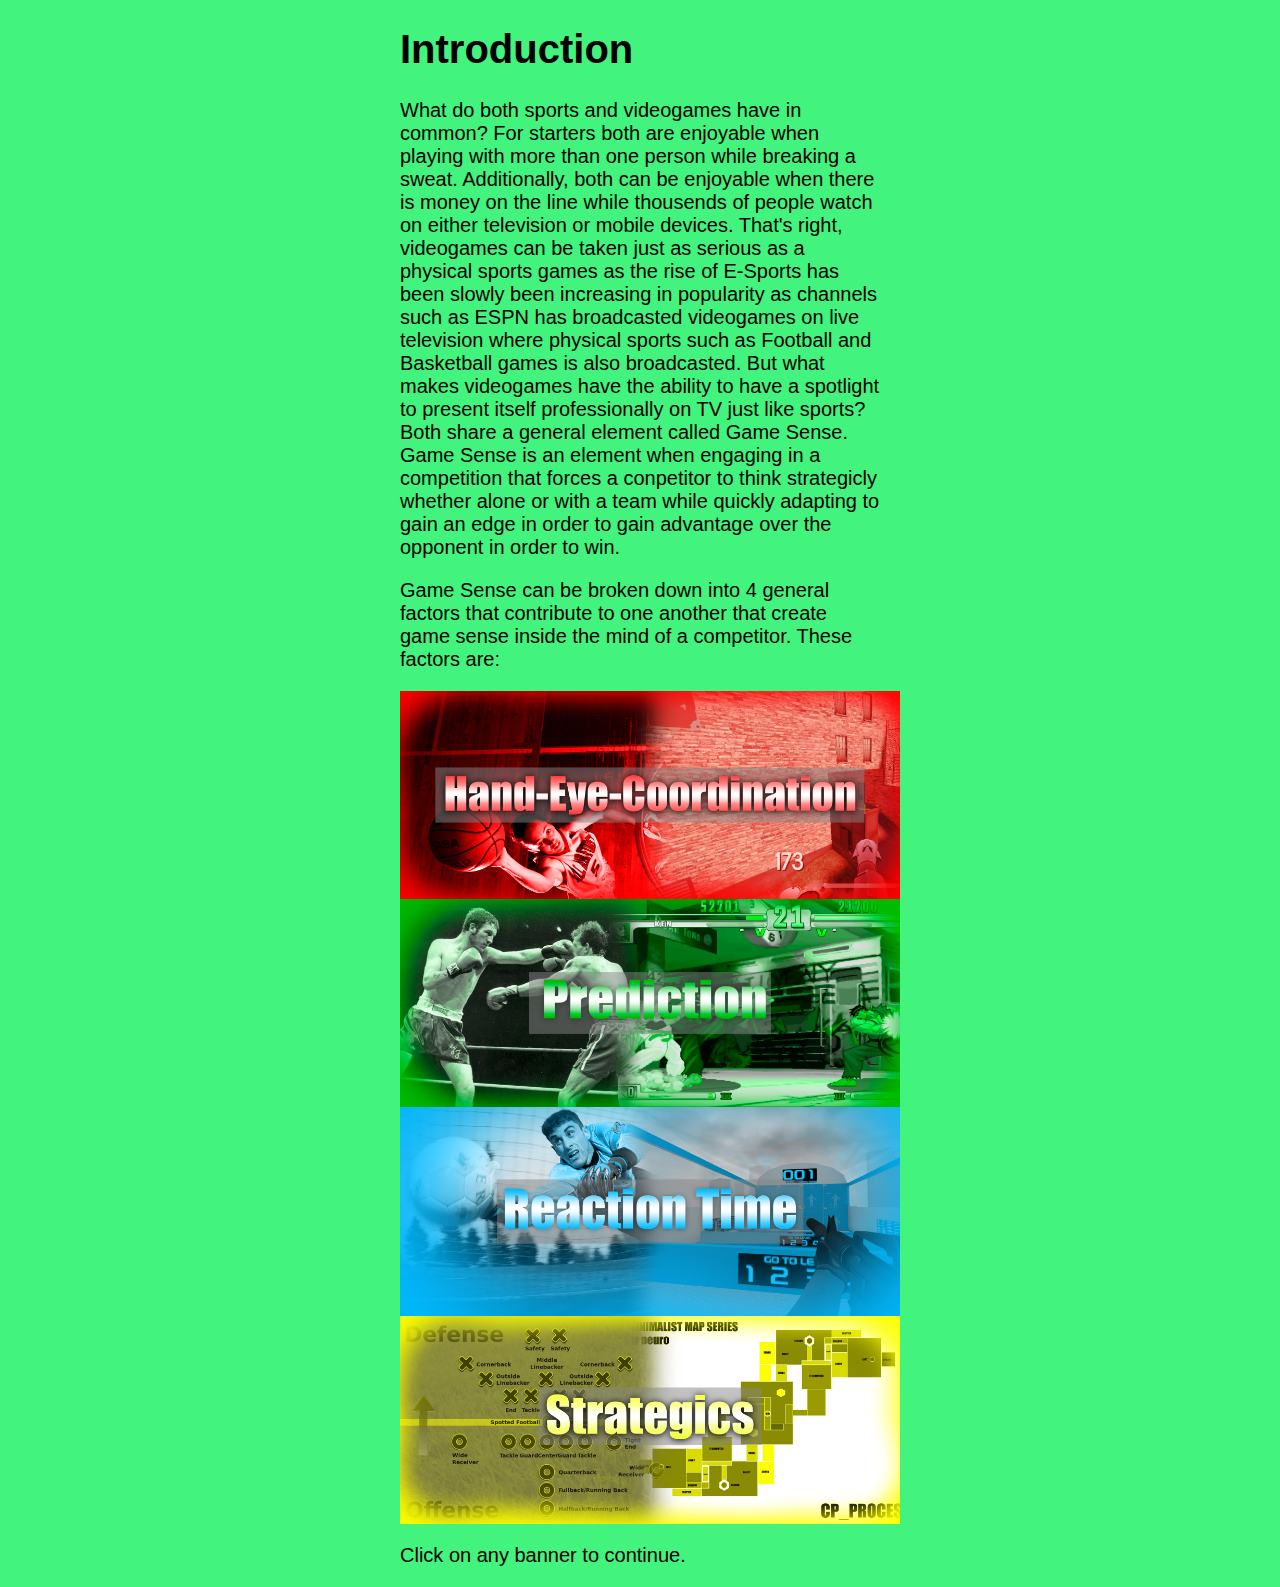
<file: index.html>
<!DOCTYPE html>
<html>
    <head>
        <title>How gamesense in Sports is used in Video Games</title>
        <link rel="stylesheet" href="styles.css">
        <body>
            <h1>Introduction</h1>
            <p>What do both sports and videogames have in common? For starters both are enjoyable when playing with more than one person while breaking a sweat. Additionally, both can be enjoyable when there is money on the line while thousends of people watch on either television or mobile devices. That's right, videogames can be taken just as serious as a physical sports games as the rise of E-Sports has been slowly been increasing in popularity as channels such as ESPN has broadcasted videogames on live television where physical sports such as Football and Basketball games is also broadcasted. But what makes videogames have the ability to have a spotlight to  present itself professionally on TV just like sports? Both share a general element called Game Sense. Game Sense is an element when engaging in a competition that forces a conpetitor to think strategicly whether alone or with a team while quickly adapting to gain an edge in order to gain advantage over the opponent in order to win.</p>
            
            <p>Game Sense can be broken down into 4 general factors that contribute to one another that create game sense inside the mind of a competitor. These factors are:</p>
            
            <a href="hand-eye-coordination.html"><img src="images/Hand-Eye-Coordination.jpg" alt="hand-eye-coordination" width="500px"></a>
            <a href="prediction.html"><img src="images/Prediction.jpg" alt="prediction" width="500px"></a>
            <a href="reaction-time.html"><img src="images/Reaction%20time.jpg" alt="reaction-time" width="500px"></a>
            <a href="strategics.html"><img src="images/Strategics.jpg" alt="strategics" width="500px"></a>
            
            <p>Click on any banner to continue.</p>
            
        </body>
    </head>
</html>
</file>
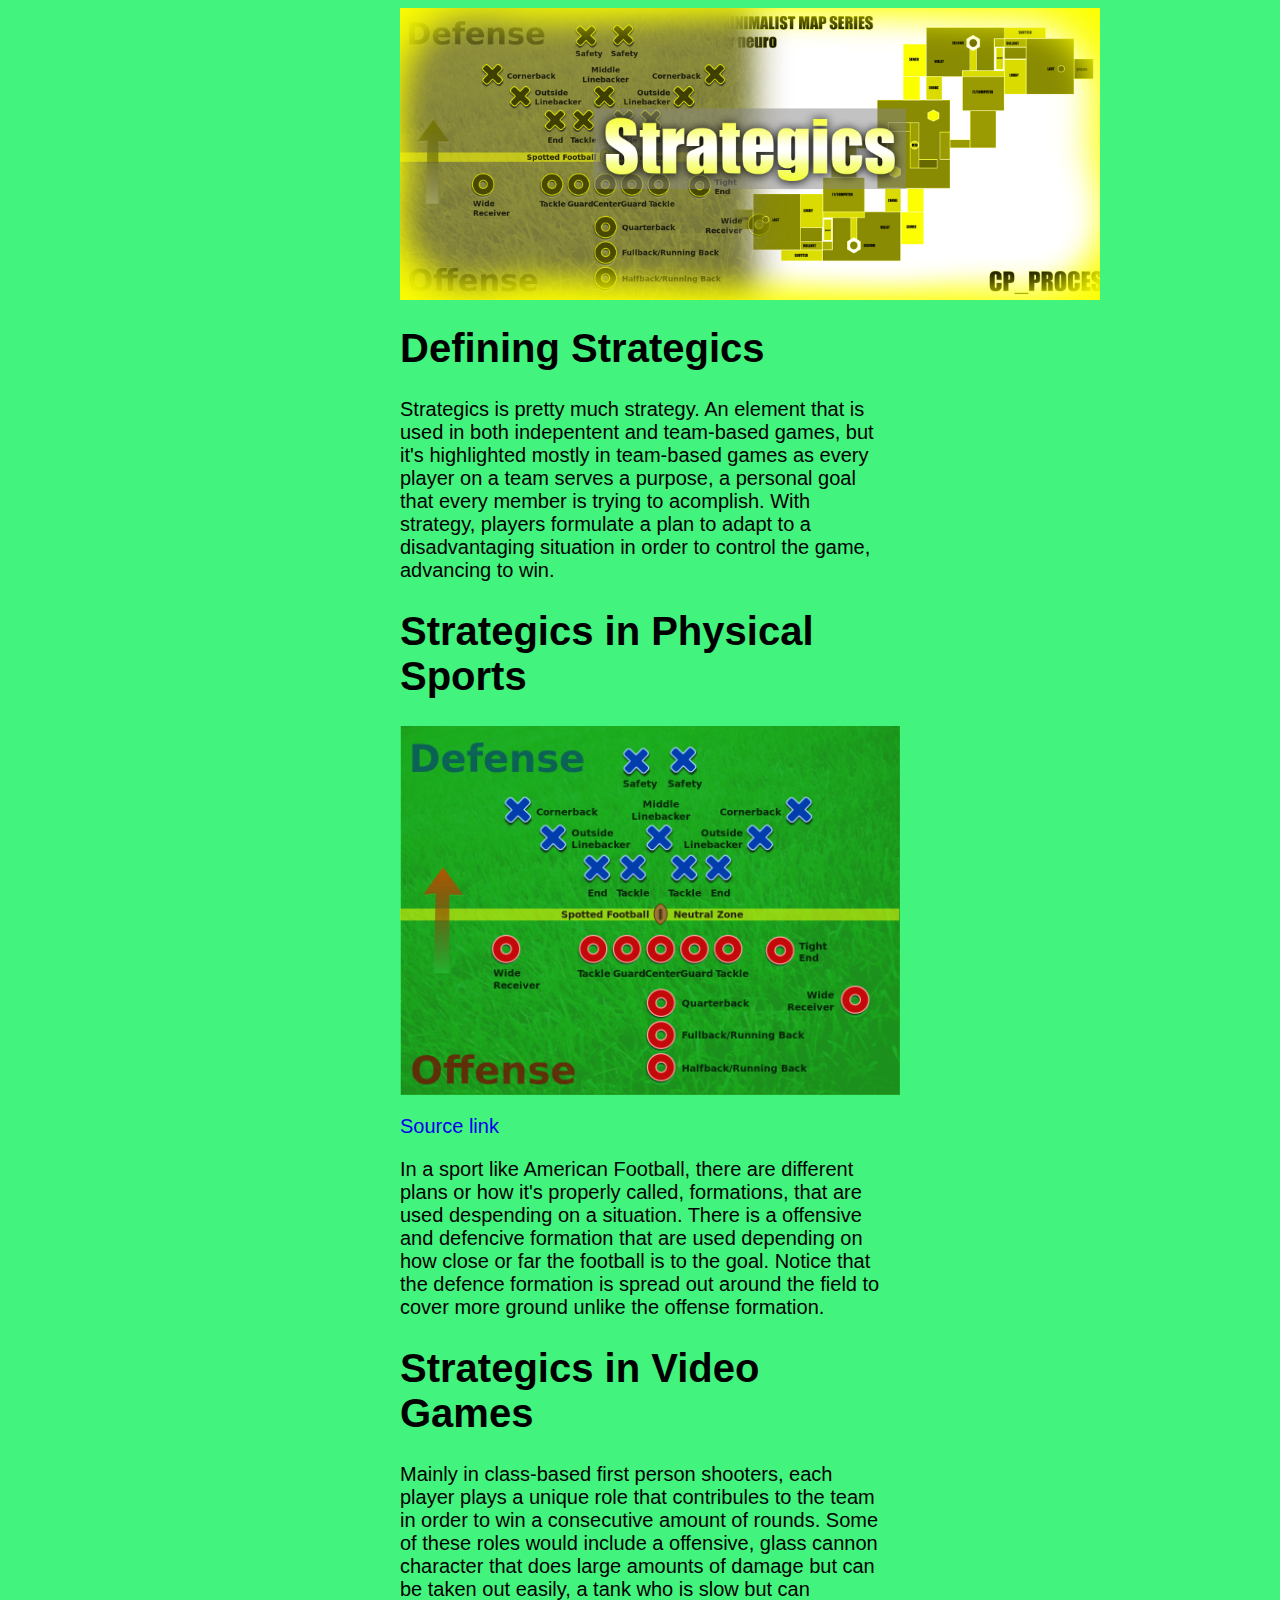
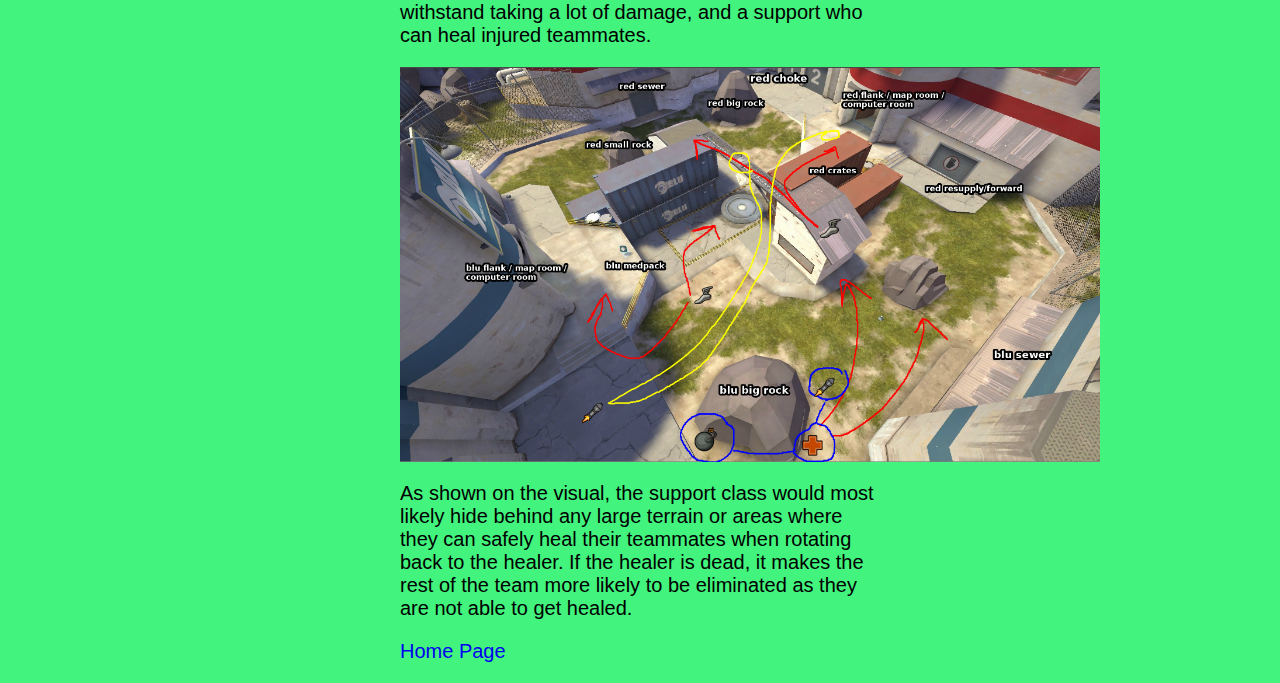
<file: strategics.html>
<!DOCTYPE html>
<html>
    <head>
        <title>Strategics</title>
        <link rel="stylesheet" href="styles.css">
        <body>
            <img src="images/Strategics.jpg" alt="strategics" width=700px>
            <h1>Defining Strategics</h1>
            <p>Strategics is pretty much strategy. An element that is used in both indepentent and team-based games, but it's highlighted mostly in team-based games as every player on a team serves a purpose, a personal goal that every member is trying to acomplish. With strategy, players formulate a plan to adapt to a disadvantaging situation in order to control the game, advancing to win. </p>
            
            <h1>Strategics in Physical Sports</h1>
            
            <img src="images/football-chart.png" alt=foorball-formations width=500px>
            <p><a href="https://commons.wikimedia.org/wiki/File:American_Football_Positions2.svg">Source link</a></p>
            
            <p>In a sport like American Football, there are different plans or how it's properly called, formations, that are used despending on a situation. There is a offensive and defencive formation that are used depending on how close or far the football is to the goal. Notice that the defence formation is spread out around the field to cover more ground unlike the offense formation.</p>
            
            <h1>Strategics in Video Games</h1>
            
            <p>Mainly in class-based first person shooters, each player plays a unique role that contribules to the team in order to win a consecutive amount of rounds. Some of these roles would include a offensive, glass cannon character that does large amounts of damage but can be taken out easily, a tank who is slow but can withstand taking a lot of damage, and a support who can heal injured teammates.</p>
            
            <img src="images/process_mid_screenshot.png" alt="cp_process" width=700px>
            
            <p>As shown on the visual, the support class would most likely hide behind any large terrain or areas where they can safely heal their teammates when rotating back to the healer. If the healer is dead, it makes the rest of the team more likely to be eliminated as they are not able to get healed.</p>
            
            <p><a href="index.html">Home Page</a></p>
        </body>
    </head>
</html>
</file>
<file: styles.css>
body{
    font-family: sans-serif;
    background-color: #42f47d;
    margin-left: 400px;
    margin-right: 400px;
    font-size: 20px;    
}
p{
    background-color: #42f47d;
}
a{
	text-decoration:none;
}
img{
	display:block;
	margin:0 auto;
</file>
